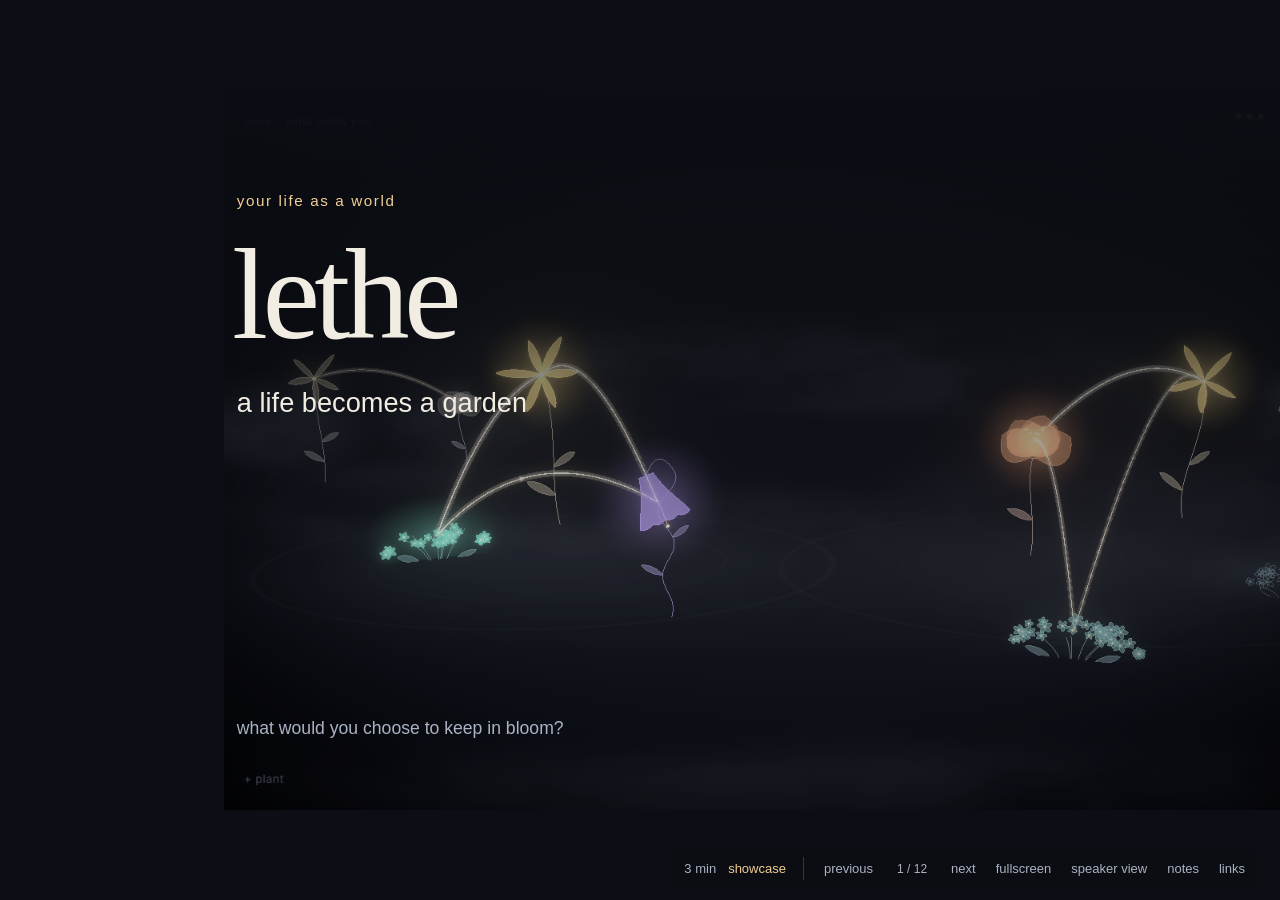
<file: docs/presentation/lethe-presentation.html>
<!doctype html>
<html lang="en">
<head>
  <meta charset="utf-8"><meta name="viewport" content="width=device-width,initial-scale=1">
  <meta name="color-scheme" content="dark"><title>Lethe interactive contest presentation</title>
  <link rel="stylesheet" href="presentation.css">
</head>
<body>
  <main aria-label="Lethe interactive presentation"><div class="stage" id="stage">
    <section class="slide cover" data-title="A life becomes a garden" aria-label="A life becomes a garden">
      <img class="scene" src="assets/garden.png" alt="A night garden of memories, joined by threads of light"><div class="veil"></div>
      <div class="copy"><p class="kicker">your life as a world</p><h1>lethe</h1><p class="body">a life becomes a garden</p></div>
      <p class="bottom-copy">what would you choose to keep in bloom?</p>
    </section>
    <section class="slide opening" data-title="A memory of your own" aria-label="A memory of your own">
      <div class="copy"><p class="kicker">a moment for the room</p><h2>hold one memory<br>in your mind</h2>
        <p class="body">you can keep it to yourself.<br>what kind of fragment is it?</p>
        <div class="memory-kinds" role="group" aria-label="choose a memory kind">
          <button class="word-button" data-memory="sentence" aria-pressed="false">a sentence</button>
          <button class="word-button" data-memory="song" aria-pressed="false">a song</button>
          <button class="word-button" data-memory="place" aria-pressed="false">a place</button>
          <button class="word-button" data-memory="photo" aria-pressed="false">a photograph</button>
        </div><p class="private-prompt" id="private-prompt" aria-live="polite">someone’s voice. a familiar room. one ordinary moment.</p>
      </div>
    </section>
    <section class="slide planting" data-title="A fragment takes root" aria-label="A fragment takes root">
      <img class="scene" id="planting-image" src="assets/planting.png" alt="A waiting seed with possible connections before planting">
      <div class="copy narrow"><p class="kicker">a memory becomes a place</p><h2>a fragment<br>takes root</h2>
        <p class="body">the words become a flower.<br>its connections become part of the world.</p>
        <button class="word-button" id="planting-reveal">show the planting</button>
        <p class="caption" id="planting-caption">a waiting seed, with the threads it could join</p>
      </div>
    </section>
    <section class="slide memory" data-title="Grandma Mei's words" aria-label="Grandma Mei's words">
      <img class="scene" src="assets/memory.png" alt="Grandma Mei's sentence and its connections in the real reference garden">
      <div class="copy"><p class="kicker">one fictional life</p><h2>her words</h2>
        <p class="quote">“You don’t have to be brave all the time.”</p>
        <p class="body">grandma mei’s kitchen.<br>the music she played.<br>different moments, one person.</p>
      </div>
    </section>
    <section class="slide connections" data-title="What the fragments share" aria-label="What the fragments share">
      <img class="scene" src="assets/reveal.png" alt="A real garden reveal showing the memories held by Grandma Mei"><div class="veil"></div>
      <div class="copy"><p class="kicker">relationships become visible</p><h2>what the fragments share</h2>
        <button class="word-button" id="connections-reveal" aria-expanded="false" aria-controls="connections-explanation">show the connection</button></div>
      <p class="explanation" id="connections-explanation" hidden>her words, her kitchen, and her music share grandma mei</p>
    </section>
    <section class="slide decision" data-title="One light and your choice" aria-label="One light and your choice">
      <div class="copy"><p class="kicker">a choice for the audience</p><h2>one light.<br>where would you place it?</h2>
        <p class="body">raise a hand for the memory you would tend.</p>
        <div class="choices" role="group" aria-label="choose where the remaining light goes">
          <button class="choice" data-choice="mei" aria-pressed="false"><span class="choice-name">grandma mei’s words</span><span class="choice-description">care travels to memories connected to her</span></button>
          <button class="choice" data-choice="rooftop" aria-pressed="false"><span class="choice-name">the library rooftop</span><span class="choice-description">a place that matters on its own</span></button>
        </div><p class="choice-response" id="choice-response" aria-live="polite">both choices belong to the same life.</p>
      </div><p class="caption">we’ll take your choice into the living garden.</p>
    </section>
    <section class="slide live" data-title="The living garden" aria-label="The living garden">
      <img class="scene" src="assets/first-thread.png" alt="A newly planted flower joins another memory through a first thread"><div class="veil"></div>
      <div class="copy"><p class="kicker">the audience’s choice, in the game</p><h2>the living garden</h2>
        <p class="body" id="live-choice">choose what to tend.<br>plant a fragment. let a season pass.</p>
        <div class="live-actions"><button class="main-action" data-open-game>open the garden</button><button class="word-button" data-load-film>play your recording</button></div>
        <p class="caption">the live game uses its real rules. the recorded route is a fallback.</p>
      </div>
    </section>
    <section class="slide season" id="season-slide" data-title="A season passes" aria-label="A season passes">
      <img class="scene before" src="assets/garden.png" alt="The reference garden before time passes">
      <img class="scene after" src="assets/dusk.png" alt="The reference garden at dusk, with flowers softening to outlines"><div class="veil"></div>
      <div class="copy"><p class="kicker">attention has consequences</p><h2>a season passes</h2>
        <p class="body" id="season-line">some moments keep their color.<br>others settle into dusk.</p>
        <button class="word-button" id="season-reveal" aria-pressed="false">let dusk settle</button>
      </div>
    </section>
    <section class="slide seed" data-title="The quiet space" aria-label="The quiet space">
      <img class="scene" src="assets/loss.png" alt="A dark seed remains after a memory's flower fades"><div class="veil"></div>
      <div class="copy"><p class="kicker">a pause, rather than a verdict</p><h2>a seed remains</h2>
        <p class="body">the words remain.<br>we can return to them.<br>for now, this space is quiet.</p></div>
      <p class="hold-copy">let this moment breathe</p>
    </section>
    <section class="slide portrait" data-title="What holds this life" aria-label="What holds this life">
      <img class="scene" src="assets/reveal.png" alt="The visible relationships around Grandma Mei in the garden">
      <div class="copy"><p class="kicker">the world becomes a portrait</p><h2>what holds<br>this life</h2>
        <p class="body">people and places emerge<br>from the memories that remain.</p>
        <button class="word-button" id="portrait-reveal" aria-expanded="false" aria-controls="portrait-labels">reveal the relationships</button>
        <p class="portrait-labels" id="portrait-labels" hidden>grandma mei<br>leo<br>hangzhou</p>
      </div>
    </section>
    <section class="slide craft" data-title="A world you can make your own" aria-label="A world you can make your own">
      <div class="copy"><p class="kicker">beyond the fictional garden</p><h2>a world you can<br>make your own</h2>
        <p class="body">plant your own memories and discover their connections.</p>
        <div class="craft-points"><p>each flower grows from a stable identity</p><p>shared people and places create relationships</p><p>your personal garden lives in this browser</p></div>
      </div><p class="caption">planting works with local tagging. an optional provider can receive memory text and known entity names to improve suggestions.</p>
    </section>
    <section class="slide ending" data-title="What will you carry" aria-label="What will you carry">
      <img class="scene" src="assets/dusk.png" alt="A changed garden with flowers, outlines, and quiet spaces">
      <div class="copy"><p class="kicker">return to the memory you imagined</p><h2>you cannot keep every<br>moment in bloom</h2>
        <p class="closing">what you tend gives the garden its shape</p>
        <p class="personal-return" id="personal-return">what would your garden carry?</p>
        <div class="live-actions"><button class="main-action" data-open-game>plant a memory</button><a class="word-button" id="vote-link" target="_blank" rel="noopener" hidden>vote for lethe</a></div>
        <p class="vote-invitation">if this stayed with you, i would appreciate your vote.</p>
        <a class="site" id="site-link" href="https://lethe-nine.vercel.app/" target="_blank" rel="noopener">lethe-nine.vercel.app</a>
      </div>
    </section>
  </div></main>
  <nav class="controls" aria-label="presentation controls">
    <span class="route-select" role="group" aria-label="presentation route"><button id="short-route" aria-pressed="false">3 min</button><button id="full-route" aria-pressed="true">showcase</button></span>
    <button id="previous">previous</button><output id="position" aria-live="polite"></output><button id="next">next</button>
    <button id="fullscreen">fullscreen</button><button id="speaker">speaker view</button><button id="notes-toggle" aria-expanded="false" aria-controls="notes">notes</button><button id="links-toggle">links</button>
  </nav>
  <aside class="notes" id="notes" aria-label="speaker notes" hidden></aside>
  <section class="overlay" id="game-overlay" aria-label="live garden" hidden>
    <header><p id="game-cue">carry the audience’s choice into the garden</p><span><a id="game-new-tab" target="_blank" rel="noopener">open in another tab</a><button id="game-close">return to slides</button></span></header>
    <iframe id="game-frame" title="Lethe live garden" allow="autoplay; fullscreen"></iframe>
  </section>
  <section class="overlay" id="film-overlay" aria-label="recorded garden" hidden>
    <header><p>your local garden recording</p><button id="film-close">return to slides</button></header><video id="film" controls playsinline></video>
  </section>
  <input id="film-file" type="file" accept="video/*" hidden>
  <div class="dialog-backdrop" id="links-dialog" hidden>
    <section class="dialog" role="dialog" aria-modal="true" aria-labelledby="links-title">
      <h3 id="links-title">presentation links</h3>
      <label for="demo-url">live garden URL<input id="demo-url" type="url" autocomplete="off" spellcheck="false"></label>
      <label for="vote-url">contest voting URL, if available<input id="vote-url" type="url" autocomplete="off" spellcheck="false" placeholder="https://"></label>
      <p class="caption">use the verified deployed episode or your local development URL. links stay in this browser. the slide never invents a voting destination.</p>
      <p class="status" id="link-status" aria-live="polite"></p>
      <div class="dialog-actions"><button class="main-action" id="apply-links">use these links</button><button class="word-button" id="links-close">back</button><button class="word-button" id="reset-choices">clear room choices</button></div>
    </section>
  </div>
  <script src="presentation.js"></script>
</body>
</html>
</file>
<file: docs/presentation/presentation.css>
:root{--night:#0b0e14;--ivory:#f2ede3;--fog:#aab3c3;--gold:#f1ce94;--line:rgba(242,237,227,.18)}
*{box-sizing:border-box}html,body{margin:0;width:100%;height:100%;background:var(--night);color:var(--ivory)}
body{overflow:hidden;font-family:'Segoe UI',Arial,sans-serif}button,input,select{font:inherit}button,a{touch-action:manipulation}
button{cursor:pointer}button:focus-visible,a:focus-visible,input:focus-visible{outline:2px solid var(--gold);outline-offset:6px}
[hidden]{display:none!important}main{position:fixed;inset:0;display:grid;place-items:center}
.stage{width:1600px;height:900px;position:relative;flex:none;transform-origin:center;overflow:hidden}
.slide{position:absolute;inset:0;background:var(--night);visibility:hidden;opacity:0;transition:opacity .8s ease}
.slide.active{visibility:visible;opacity:1}.slide:not(.active){pointer-events:none}
h1,h2,h3,p{margin:0;font-weight:400}h1,h2,.quote,.choice-name,.big-word{font-family:Georgia,'Times New Roman',serif}
h1{font-size:162px;line-height:.98;letter-spacing:-7px}h2{font-size:83px;line-height:1.1;letter-spacing:-2px}
.kicker{font-size:19px;color:var(--gold);letter-spacing:2px;margin-bottom:27px}.body{font-size:29px;line-height:1.55;color:var(--fog);max-width:780px}
.body strong{font-weight:400;color:var(--ivory)}.caption{font-size:19px;line-height:1.6;color:var(--fog)}
.copy{position:absolute;left:96px;top:94px;z-index:2}.copy h2+.body{margin-top:32px}.copy.narrow{width:620px}
.scene{position:absolute;inset:0;width:100%;height:100%;object-fit:contain}.veil{position:absolute;inset:0;background:linear-gradient(180deg,rgba(11,14,20,.96),rgba(11,14,20,.52) 30%,transparent 63%)}
.cover .scene{opacity:.8}.cover .copy{top:128px}.cover h1{margin-left:-6px}.cover .body{margin-top:28px;font-size:34px;color:var(--ivory)}
.cover .bottom-copy{position:absolute;left:96px;bottom:89px;z-index:2;font-size:22px;color:var(--fog)}
.opening .copy{top:156px;width:1230px}.opening h2{font-size:97px;max-width:1100px}.opening .body{margin-top:35px}
.memory-kinds{display:flex;gap:44px;margin-top:58px}.word-button{border:0;background:none;color:var(--fog);padding:10px 0;font-size:25px;text-align:left}
.word-button:hover,.word-button[aria-pressed=true]{color:var(--gold)}.word-button[aria-pressed=true]{text-decoration:underline;text-underline-offset:10px;text-decoration-thickness:1px}
.private-prompt{min-height:88px;margin-top:27px;max-width:1000px;font-family:Georgia,serif;font-size:36px;line-height:1.4;color:var(--gold)}
.planting .copy{width:580px}.planting .scene{left:39%;top:10%;width:60%;height:80%}.planting h2{font-size:78px}
.planting .body{max-width:470px}.planting .word-button{margin-top:44px;color:var(--gold)}.planting .caption{margin-top:18px;max-width:460px}
.memory .copy{top:105px;width:530px}.memory .quote{font-size:67px;line-height:1.23;color:var(--gold);margin-top:33px}
.memory .scene{left:38%;top:10%;width:62%;height:80%}.memory .body{margin-top:38px;font-size:26px;max-width:440px}
.connections .scene{top:30%;height:66%;opacity:.8}.connections .copy h2{font-size:77px}.connections .word-button{margin-top:18px;color:var(--gold)}
.connections .explanation{position:absolute;z-index:2;right:105px;top:390px;width:430px;background:linear-gradient(90deg,rgba(11,14,20,.92),rgba(11,14,20,.6));padding:25px 0 25px 28px;font-family:Georgia,serif;font-size:40px;line-height:1.4}
.decision .copy{top:104px;width:1350px}.decision .body{margin-top:30px}.choices{display:grid;grid-template-columns:1fr 1fr;gap:95px;margin-top:66px;max-width:1240px}
.choice{border:0;border-top:1px solid var(--line);border-bottom:1px solid var(--line);background:none;text-align:left;color:var(--ivory);padding:32px 0 34px;min-height:200px}
.choice:hover,.choice[aria-pressed=true]{border-color:var(--gold);color:var(--gold)}.choice-name{font-size:45px;line-height:1.2;display:block}
.choice-description{display:block;font-size:23px;line-height:1.5;color:var(--fog);margin-top:17px;max-width:470px}
.choice-response{margin-top:37px;font-size:28px;color:var(--gold);max-width:1260px;min-height:78px;line-height:1.4}
.decision .caption{position:absolute;left:96px;bottom:75px;max-width:1260px}
.live .scene{opacity:.43}.live .veil{background:linear-gradient(90deg,rgba(11,14,20,.95),rgba(11,14,20,.7) 55%,rgba(11,14,20,.1))}
.live .copy{top:153px;width:1280px}.live h2{font-size:100px;max-width:1180px}.live .body{margin-top:32px;max-width:710px}
.live-actions{display:flex;gap:35px;align-items:center;margin-top:51px}.main-action{background:none;border:1px solid rgba(241,206,148,.55);color:var(--gold);font-size:27px;padding:17px 28px;border-radius:0}
.main-action:hover{background:rgba(241,206,148,.06)}.live .caption{margin-top:31px;max-width:900px}
.season .scene{transition:opacity 3s ease}.season .after{opacity:0}.season.settled .after{opacity:1}.season.settled .before{opacity:0}
.season .copy{width:1280px}.season .body{max-width:760px}.season .word-button{margin-top:28px;color:var(--gold)}
.seed .scene{opacity:.76}.seed .copy{top:100px}.seed h2{font-size:97px}.seed .body{max-width:590px;margin-top:32px}
.seed .hold-copy{position:absolute;bottom:112px;left:96px;font-family:Georgia,serif;font-size:35px;color:var(--gold)}
.portrait .scene{left:32%;top:18%;width:68%;height:75%}.portrait .copy{width:650px;top:109px}.portrait h2{font-size:87px}
.portrait .body{margin-top:36px;font-size:28px;width:460px}.portrait .word-button{margin-top:31px;color:var(--gold)}
.portrait-labels{margin-top:28px;font-family:Georgia,serif;font-size:35px;line-height:1.7;color:var(--ivory)}
.craft .copy{width:1300px;top:118px}.craft h2{max-width:1100px}.craft .body{margin-top:34px;max-width:860px}
.craft-points{margin-top:62px;display:grid;gap:24px;font-size:30px;line-height:1.4}.craft-points span{color:var(--fog)}
.craft .caption{position:absolute;bottom:105px;left:96px;max-width:1190px}
.ending .scene{opacity:.22}.ending .copy{top:127px;width:1350px}.ending h2{font-size:102px;max-width:1230px;line-height:1.16}
.ending .closing{font-family:Georgia,serif;font-size:45px;line-height:1.3;margin-top:42px;color:var(--gold)}
.ending .personal-return{font-size:25px;color:var(--fog);margin-top:35px;max-width:1100px}.ending .live-actions{margin-top:45px}
.ending .site{font-size:22px;color:var(--fog);text-decoration:none;margin-top:26px;display:inline-block}.vote-invitation{font-size:23px;color:var(--ivory);margin-top:25px}
.controls{position:fixed;bottom:12px;right:22px;z-index:15;display:flex;gap:20px;align-items:center;padding:8px 13px;background:rgba(11,14,20,.91);transition:opacity .5s}
.controls button{border:0;padding:4px 0;color:var(--fog);background:none;font-size:13px}.controls button:hover,.controls button[aria-pressed=true]{color:var(--gold)}
.controls output{font-size:12px;color:var(--fog);min-width:38px;text-align:center}.controls .route-select{display:flex;gap:12px;border-right:1px solid var(--line);padding-right:17px}
body.hide-controls .controls{opacity:0}body.hide-controls .controls:hover,body.hide-controls .controls:focus-within{opacity:1}
.overlay{position:fixed;inset:0;z-index:30;background:var(--night)}.overlay header{height:66px;display:flex;align-items:center;justify-content:space-between;padding:0 30px;border-bottom:1px solid var(--line)}
.overlay header p{font-size:16px;color:var(--fog)}.overlay header button,.overlay header a{background:none;border:0;color:var(--gold);font-size:16px;text-decoration:none;padding:12px}
.overlay iframe{position:absolute;top:66px;left:0;width:100%;height:calc(100% - 66px);border:0;background:var(--night)}
.overlay video{position:absolute;top:66px;left:0;width:100%;height:calc(100% - 66px);object-fit:contain;background:var(--night)}
.dialog-backdrop{position:fixed;inset:0;z-index:40;background:rgba(0,0,0,.77);display:grid;place-items:center}
.dialog{width:min(650px,calc(100vw - 40px));background:#121821;border:1px solid var(--line);padding:38px;color:var(--ivory)}
.dialog h3{font-size:25px;margin-bottom:19px}.dialog label{display:block;font-size:15px;color:var(--fog);margin-top:21px}
.dialog input{display:block;width:100%;margin-top:10px;background:#0b0e14;color:var(--ivory);border:1px solid #657085;padding:12px;font-size:16px}
.dialog .caption{font-size:14px;margin:17px 0}.dialog .dialog-actions{display:flex;gap:22px;margin-top:25px;align-items:center}
.dialog .main-action{font-size:17px;padding:12px 20px}.status{font-size:15px;color:var(--gold);min-height:23px}
.notes{position:fixed;z-index:25;left:20px;right:20px;bottom:68px;max-height:63vh;overflow:auto;background:#121821;border:1px solid #657085;padding:26px 35px;line-height:1.55;font-size:19px}
.notes h3{font-size:24px;margin-bottom:16px}.notes p+p{margin-top:13px}.notes .cue{color:var(--gold)}.notes .source{font-size:13px;color:var(--fog);margin-top:20px}
@media(prefers-reduced-motion:reduce){.slide,.season .scene,.controls{transition:none}}
@media print{@page{size:16in 9in;margin:0}html,body{height:auto;overflow:visible;print-color-adjust:exact;-webkit-print-color-adjust:exact}
main{position:static;display:block}.stage{width:1600px;height:auto;transform:none!important;overflow:visible}.slide{position:relative;width:1600px;height:900px;visibility:visible;opacity:1;break-after:page}.slide.route-skipped{display:none}.slide:last-child{break-after:auto}
.controls,.overlay,.dialog-backdrop,.notes{display:none!important}}
</file>
